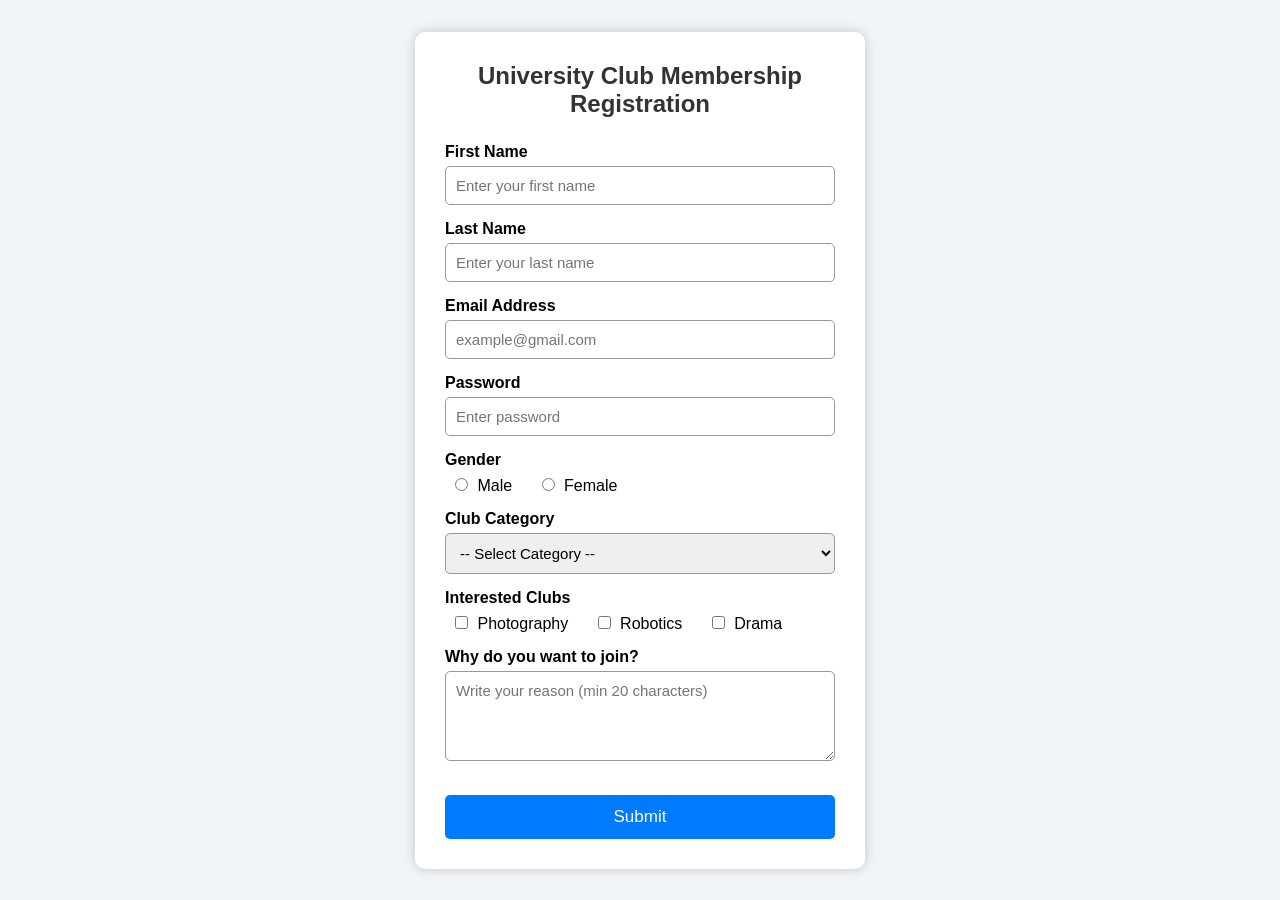
<file: Lab_final_MID/index.html>
<!DOCTYPE html>
<html lang="en">

<head>
    <meta charset="UTF-8">
    <meta name="viewport" content="width=device-width, initial-scale=1.0">
    <title>University Club Membership Registration</title>
    <link rel="stylesheet" href="style.css">
</head>

<body>

    <div class="container">

        <h2>University Club Membership Registration</h2>

        <form id="myForm">

            <!-- First Name -->

            <label for="firstName">First Name</label>
            <input type="text" id="firstName" placeholder="Enter your first name">
            <small id="firstNameError" class="error"></small>


            <!-- Last Name -->

            <label for="lastName">Last Name</label>
            <input type="text" id="lastName" placeholder="Enter your last name">
            <small id="lastNameError" class="error"></small>


            <!-- Email -->

            <label for="email">Email Address</label>
            <input type="email" id="email" placeholder="example@gmail.com">
            <small id="emailError" class="error"></small>


            <!-- Password -->

            <label for="password">Password</label>
            <input type="password" id="password" placeholder="Enter password">
            <small id="passwordError" class="error"></small>


            <!-- Gender -->

            <label>Gender</label>

            <div class="radio-group">

                <input type="radio" id="male" name="gender" value="Male">
                <label for="male">Male</label>

                <input type="radio" id="female" name="gender" value="Female">
                <label for="female">Female</label>

            </div>

            <small id="genderError" class="error"></small>


            <!-- Club Category -->

            <label for="clubCategory">Club Category</label>

            <select id="clubCategory">
                <option value="">-- Select Category --</option>
                <option value="Sports">Sports</option>
                <option value="Cultural">Cultural</option>
                <option value="Debate">Debate</option>
                <option value="Technology">Technology</option>
            </select>

            <small id="clubCategoryError" class="error"></small>


            <!-- Interested Clubs -->

            <label>Interested Clubs</label>

            <div class="checkbox-group">

                <input type="checkbox" id="photography" name="club" value="Photography">
                <label for="photography">Photography</label>

                <input type="checkbox" id="robotics" name="club" value="Robotics">
                <label for="robotics">Robotics</label>

                <input type="checkbox" id="drama" name="club" value="Drama">
                <label for="drama">Drama</label>

            </div>

            <small id="clubError" class="error"></small>


            <!-- Why Join -->

            <label for="reason">Why do you want to join?</label>

            <textarea id="reason" rows="4" placeholder="Write your reason (min 20 characters)"></textarea>

            <small id="reasonError" class="error"></small>


            <!-- Submit -->

            <button type="submit">Submit</button>

        </form>

    </div>

    <script src="script.js"></script>

</body>

</html>
</file>
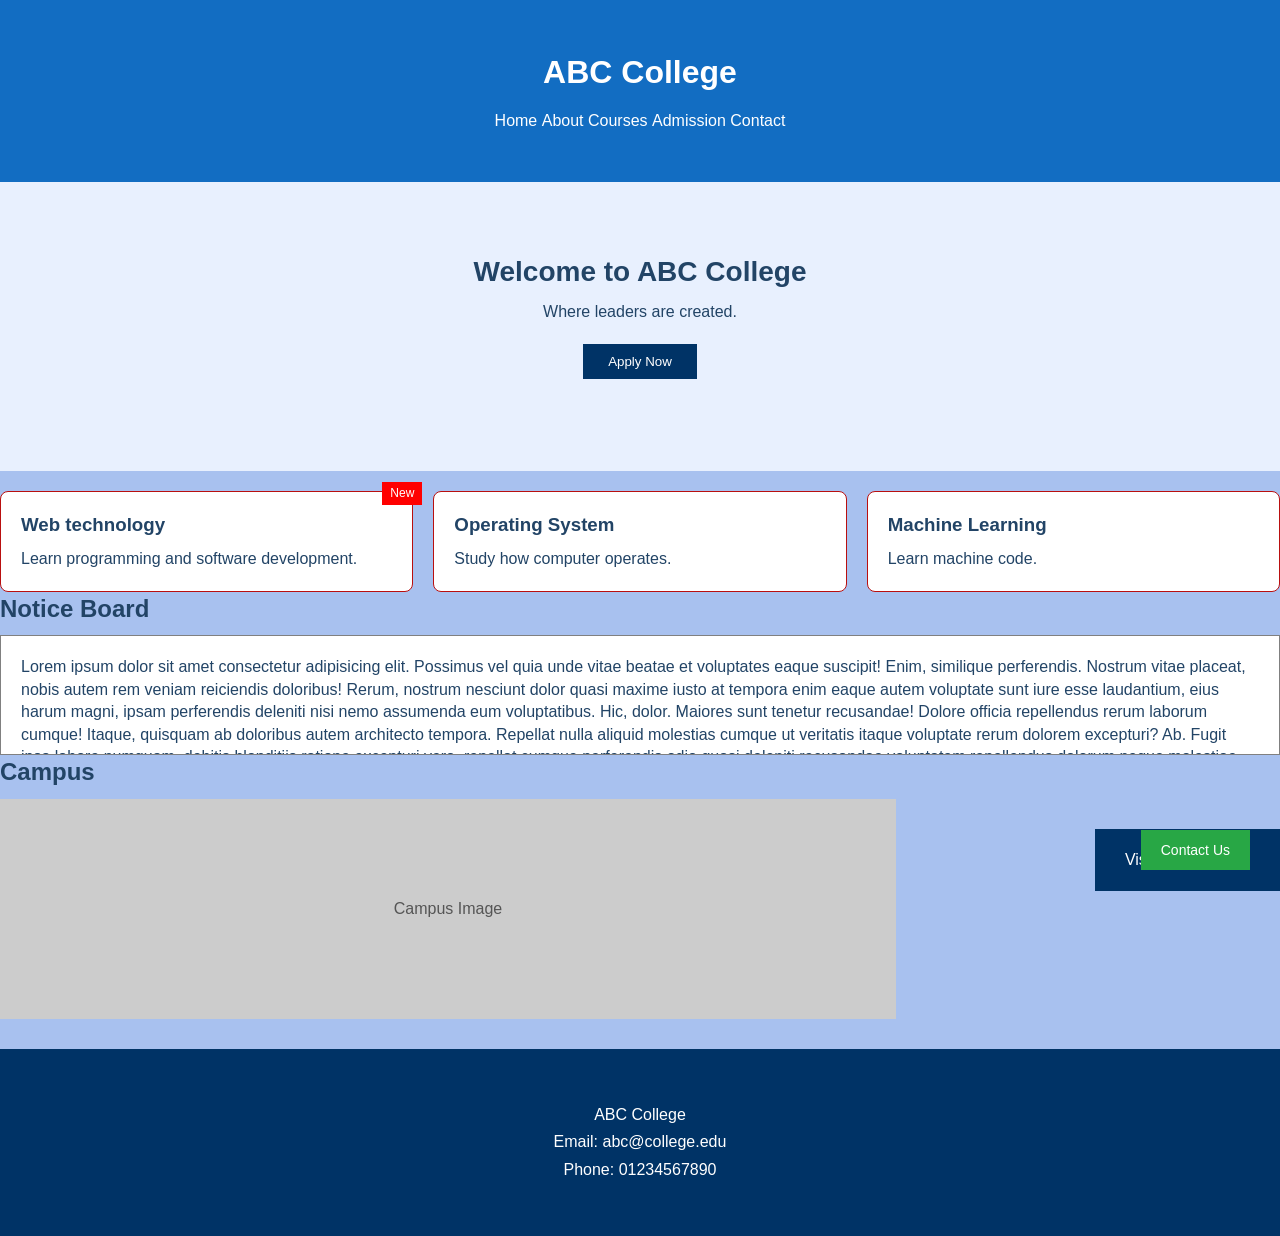
<file: 23-55288-3/css_html.html>
<!DOCTYPE html>
<html lang="en">
<head>
    <meta charset="UTF-8">
    <title>ABC College</title>
    <link rel="stylesheet" href="style.css">
</head>
<body>

    <header class="header">
        <div class="container">
            <h1>ABC College</h1>
            <nav class="navbar">
                <ul class="nav-list">
                    <li class="nav-item"><a href="#">Home</a></li>
                    <li class="nav-item"><a href="#">About</a></li>
                    <li class="nav-item"><a href="#">Courses</a></li>
                    <li class="nav-item"><a href="#">Admission</a></li>
                    <li class="nav-item"><a href="#">Contact</a></li>
                </ul>
            </nav>
        </div>
    </header>

    <section class="welcome">
        <div class="container">
            <h2>Welcome to ABC College</h2>
            <p>Where leaders are created.</p>
            <button>Apply Now</button>
            <br><br>
        </div>
    </section>

    <section class="coursecontainer">
        <div class="courses">

            <div class="course-card">
                <span class="badge">New</span>
                <h3>Web technology</h3>
                <p>Learn programming and software development.</p>
            </div>

            <div class="course-card">
                <h3>Operating System</h3>
                <p>Study how computer operates.</p>
            </div>

            <div class="course-card">
                <h3>Machine Learning</h3>
                <p>Learn machine code.</p>
            </div>

        </div>
    </section>

    <section class="noticeboard">
        <h2>Notice Board</h2>
        <div class="notice">
            <p>Lorem ipsum dolor sit amet consectetur adipisicing elit. Possimus vel quia unde vitae beatae et voluptates eaque suscipit! Enim, similique perferendis. Nostrum vitae placeat, nobis autem rem veniam reiciendis doloribus!
            Rerum, nostrum nesciunt dolor quasi maxime iusto at tempora enim eaque autem voluptate sunt iure esse laudantium, eius harum magni, ipsam perferendis deleniti nisi nemo assumenda eum voluptatibus. Hic, dolor.
            Maiores sunt tenetur recusandae! Dolore officia repellendus rerum laborum cumque! Itaque, quisquam ab doloribus autem architecto tempora. Repellat nulla aliquid molestias cumque ut veritatis itaque voluptate rerum dolorem excepturi? Ab.
            Fugit ipsa labore numquam, debitis blanditiis ratione excepturi vero, repellat cumque perferendis odio quasi deleniti recusandae voluptatem repellendus dolorum neque molestiae delectus rerum ab odit in! Sint distinctio magni qui?
            Fugit aspernatur deserunt est nisi odio eius, nostrum rerum commodi pariatur vel perferendis corrupti repellat ea neque, sed non suscipit aliquam. Aliquam repellat suscipit nam laudantium quibusdam provident fugiat libero.
            Similique odio est, deserunt itaque porro optio dolore ullam officiis aut neque libero quod eius ex rem nesciunt magnam modi eos voluptatum. Cum corporis a consectetur suscipit et dolores nulla?
            Earum facilis quibusdam hic exercitationem vel ipsam vero placeat fuga aliquam veniam, incidunt maiores nihil necessitatibus saepe, deserunt fugiat consequuntur ut dignissimos. Quia molestiae eius ullam recusandae atque sit nulla.
            Consequatur libero alias optio nesciunt, cupiditate iste mollitia quia temporibus, suscipit, minima saepe sed blanditiis omnis officia eligendi incidunt cumque dolorem molestiae tenetur corrupti exercitationem soluta quasi quae sit? Molestiae.
            Alias velit ex iure beatae harum labore maxime doloribus necessitatibus, quibusdam temporibus dolorum facilis at totam quos a ipsa praesentium ab? Officia, neque minus cumque exercitationem error debitis vel sapiente.
            Debitis itaque laborum, quis earum molestiae nihil. Maxime debitis ut dolore odio dolorem, quasi libero a obcaecati quaerat, commodi, quisquam repellat aliquam cumque accusamus asperiores saepe iusto. Repellat, nesciunt consequatur!</p>
        </div>
    </section>

    <section class="collegecampus">
        <h2>Campus</h2>
        <div class="campus">
            <div class="image-box">
                Campus Image
            </div>
            <div class="info-box">
                Visit Our Campus
            </div>
        </div>
    </section>

    <button class="contact-btn">Contact Us</button>

    <footer class="footer">
        <div class="container">
            <p>ABC College</p>
            <p>Email: abc@college.edu</p>
            <p>Phone: 01234567890</p>
        </div>
    </footer>

</body>
</html>
</file>
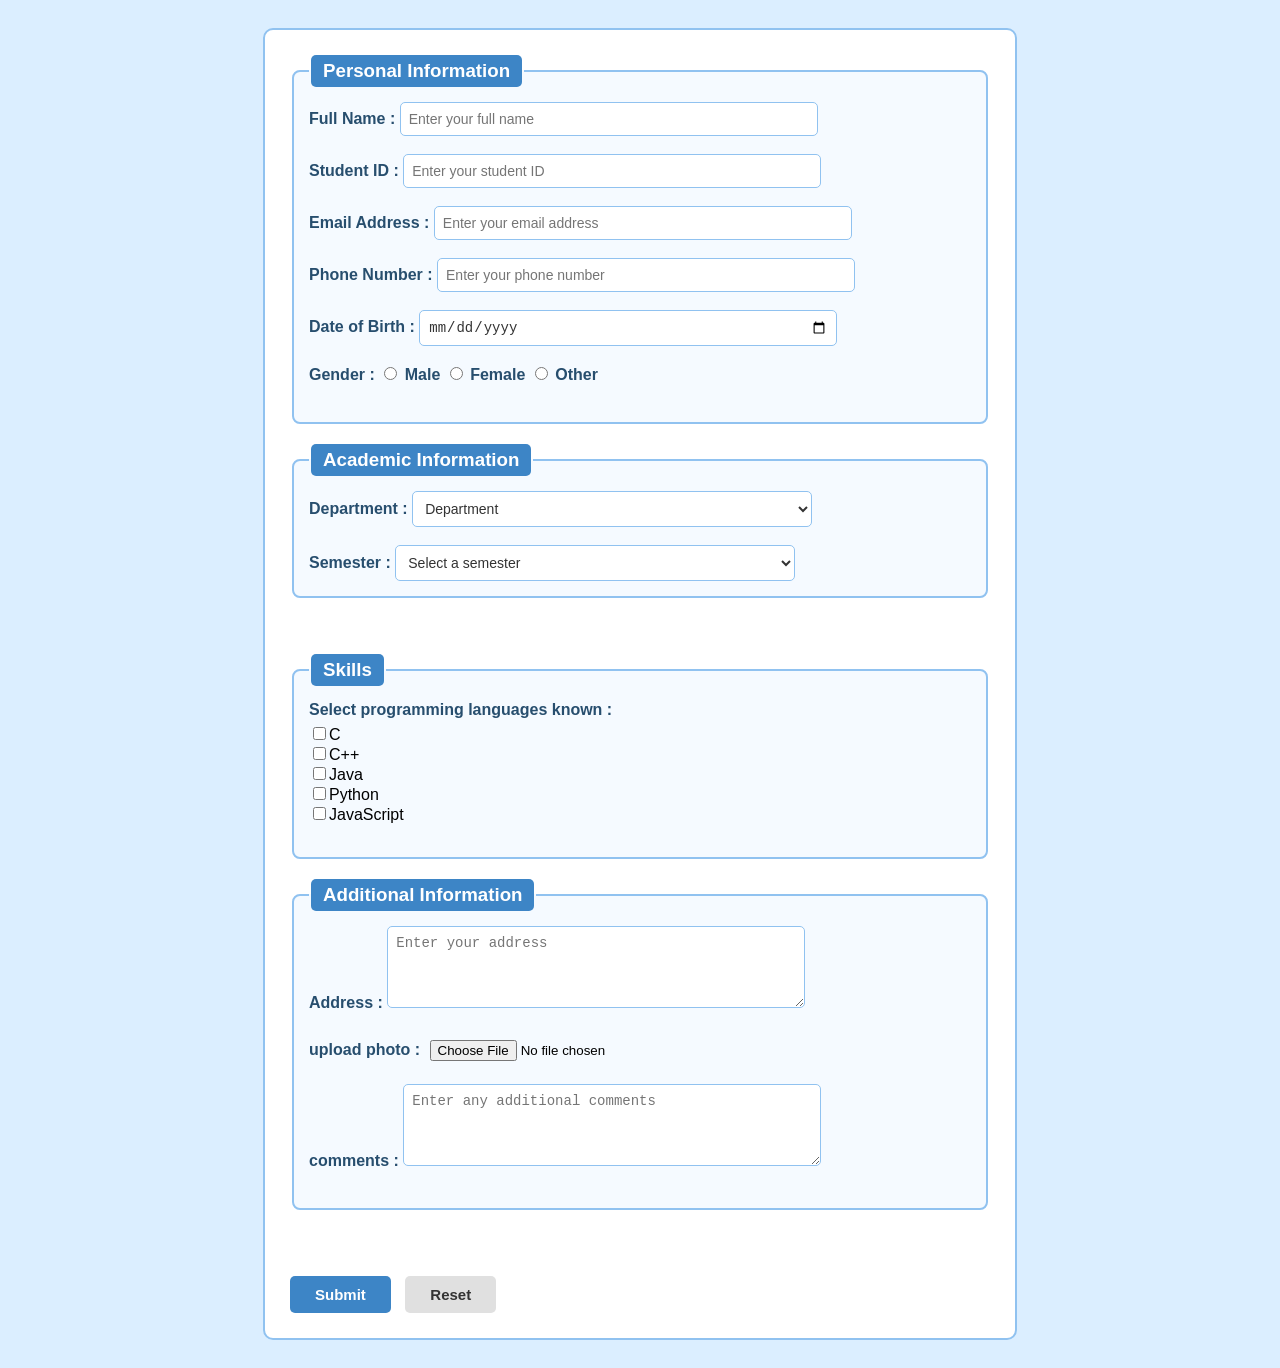
<file: 23-55288-3/homeTask.html>
<!DOCTYPE html>
<html lang="en">

<head>
    <meta charset="UTF-8">
    <meta name="viewport" content="width=device-width, initial-scale=1.0">
    <title>Creating a Student Registration Form Using HTML </title>
    <link rel="stylesheet" href="homeTask.css">
</head>

<body>
    <form action="#" method="post" class="registration-form">
        <fieldset>
            <legend>
                <h3>Personal Information</h3>
            </legend>
            <label for="fullname">Full Name :</label>
            <input type="text" name="fullname" id="fullname" placeholder="Enter your full name" required>
            <br><br>
            <label for="studentid">Student ID :</label>
            <input type="text" name="studentid" id="studentid" placeholder="Enter your student ID" required>
            <br><br>
            <label for="emailaddress">Email Address :</label>
            <input type="email" name="emailaddress" id="emailaddress"  placeholder="Enter your email address" required>
            <br><br>
            <label for="phone">Phone Number :</label>
            <input type="tel" name="phone" id="phone" placeholder="Enter your phone number" required>
            <br><br>
            <label for="dob">Date of Birth :</label>
            <input type="date" name="dob" id="dob" >
            <br><br>
            <label class="gender-label">Gender :</label>
            <input type="radio" name="gender" id="male" value="male">
            <label for="male">Male</label>
            <input type="radio" name="gender" id="female" value="female">
            <label for="female">Female</label>
            <input type="radio" name="gender" id="other" value="other">
            <label for="other">Other</label>
            <br><br>

        </fieldset>
        <fieldset>
            <legend><h3>Academic Information</h3></legend>
            <label for="dept">Department :</label>
            <select name="dept" id="dept">
                <option value="select" selected>Department</option>
                <option value="cse">CSE</option>
                <option value="eee">EEE</option>
                <option value="bba">BBA</option>
                <option value="english">English</option>
                <option value="civil">Civil Engineering</option>
            </select>
            <br><br>
            <label class="semester-label">Semester :</label>
            <select name="semester" id="semester">
                <option value="select" selected>Select a semester</option>
                <option value="1st">1st Semester</option>
                <option value="2nd">2nd Semester</option>
                <option value="3rd">3rd Semester</option>
                <option value="5th">5th Semester</option>
                <option value="6th">6th Semester</option>
                <option value="7th">7th Semester</option>
                <option value="8th">8th Semester</option>
                <option value="9th">9th Semester</option>
            </select>
        </fieldset>
        <br><br>
        <fieldset>
            <legend><h3>Skills</h3></legend>
            <label class="skills-label">Select programming languages known :</label><br>
            <input type="checkbox" name="skills" id="c" value="C">C<br>
            <input type="checkbox" name="skills" id="cpp" value="C++">C++<br>
            <input type="checkbox" name="skills" id="java" value="Java">Java<br>
            <input type="checkbox" name="skills" id="python" value="Python">Python<br>
            <input type="checkbox" name="skills" id="javascript" value="JavaScript">JavaScript
            <br><br>
        </fieldset>
        <fieldset>
            <legend><h3>Additional Information</h3></legend>
            <label for="address">Address :</label>
            <textarea name="address" id="address" rows="4" cols="50" placeholder="Enter your address"></textarea>
            <br><br>
            <label for="photo">upload photo :</label>
            <input type="file" name="photo" id="photo">
            <br><br>
            <label for="comments">comments :</label>
            <textarea name="comments" id="comments" rows="4" cols="50" placeholder="Enter any additional comments" maxlength="200"></textarea>  
            <br><br>
        </fieldset>
        <br><br>

        <input type="submit" value="Submit" class="btn-submit">
        <input type="reset" value="Reset" class="btn-reset">
    </form>
</body>

</html>
</file>
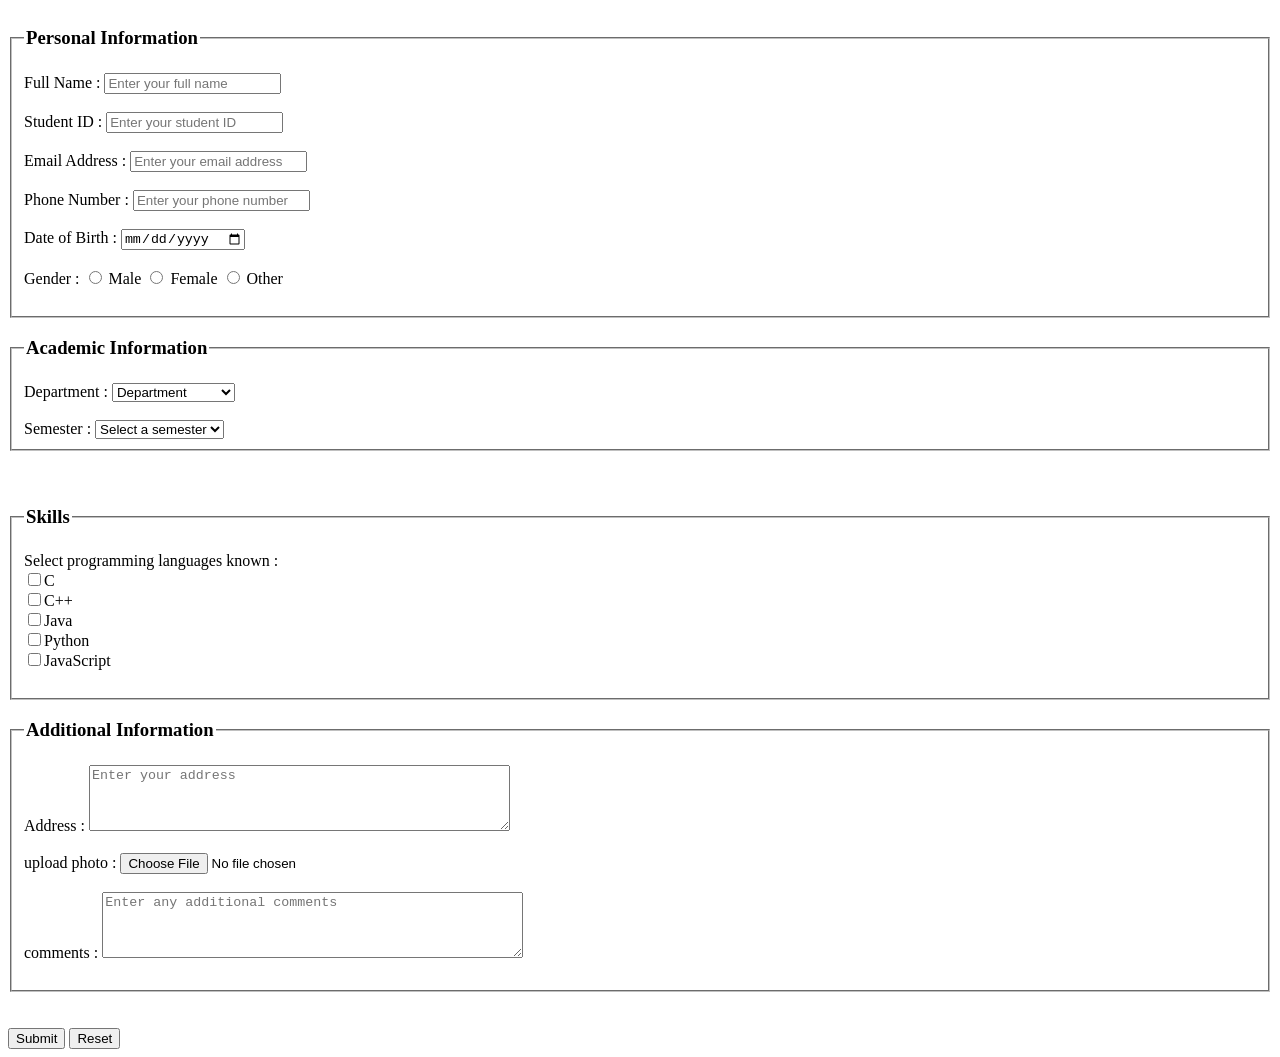
<file: 23-55288-3/student_registration.html>
<!DOCTYPE html>
<html lang="en">

<head>
    <meta charset="UTF-8">
    <meta name="viewport" content="width=device-width, initial-scale=1.0">
    <title>Creating a Student Registration Form Using HTML </title>
</head>

<body>
    <form action="#" method="post">
        <fieldset>
            <legend>
                <h3>Personal Information</h3>
            </legend>
            <label for="fullname">Full Name :</label>
            <input type="text" name="fullname" id="fullname" placeholder="Enter your full name" required>
            <br><br>
            <label for="studentid">Student ID :</label>
            <input type="text" name="studentid" id="studentid" placeholder="Enter your student ID" required>
            <br><br>
            <label for="emailaddress">Email Address :</label>
            <input type="email" name="emailaddress" id="emailaddress"  placeholder="Enter your email address" required>
            <br><br>
            <label for="phone">Phone Number :</label>
            <input type="tel" name="phone" id="phone" placeholder="Enter your phone number" required>
            <br><br>
            <label for="dob">Date of Birth :</label>
            <input type="date" name="dob" id="dob" >
            <br><br>
            <label >Gender :</label>
            <input type="radio" name="gender" id="male" value="male">
            <label for="male">Male</label>
            <input type="radio" name="gender" id="female" value="female">
            <label for="female">Female</label>
            <input type="radio" name="gender" id="other" value="other">
            <label for="other">Other</label>
            <br><br>

        </fieldset>
        <fieldset>
            <legend><h3>Academic Information</h3></legend>
            <label for="dept">Department :</label>
            <select name="dept" id="dept">
                <option value="select" selected>Department</option>
                <option value="cse">CSE</option>
                <option value="eee">EEE</option>
                <option value="bba">BBA</option>
                <option value="english">English</option>
                <option value="civil">Civil Engineering</option>
            </select>
            <br><br>
            <label >Semester :</label>
            <select name="semester" id="semester">
                <option value="select" selected>Select a semester</option>
                <option value="1st">1st Semester</option>
                <option value="2nd">2nd Semester</option>
                <option value="3rd">3rd Semester</option>
                <option value="5th">5th Semester</option>
                <option value="6th">6th Semester</option>
                <option value="7th">7th Semester</option>
                <option value="8th">8th Semester</option>
                <option value="9th">9th Semester</option>
            </select>
        </fieldset>
        <br><br>
        <fieldset>
            <legend><h3>Skills</h3></legend>
            <label>Select programming languages known :</label><br>
            <input type="checkbox" name="skills" id="c" value="C">C<br>
            <input type="checkbox" name="skills" id="cpp" value="C++">C++<br>
            <input type="checkbox" name="skills" id="java" value="Java">Java<br>
            <input type="checkbox" name="skills" id="python" value="Python">Python<br>
            <input type="checkbox" name="skills" id="javascript" value="JavaScript">JavaScript
            <br><br>
        </fieldset>
        <fieldset>
            <legend><h3>Additional Information</h3></legend>
            <label for="address">Address :</label>
            <textarea name="address" id="address" rows="4" cols="50" placeholder="Enter your address"></textarea>
            <br><br>
            <label for="photo">upload photo :</label>
            <input type="file" name="photo" id="photo">
            <br><br>
            <label for="comments">comments :</label>
            <textarea name="comments" id="comments" rows="4" cols="50" placeholder="Enter any additional comments" maxlength="200"></textarea>  
            <br><br>
        </fieldset>
        <br><br>

        <input type="submit" value="Submit">
        <input type="reset" value="Reset">
    </form>
</body>

</html>
</file>
<file: Lab_final_MID/style.css>
* {
    margin: 0;
    padding: 0;
    box-sizing: border-box;
    font-family: Arial, Helvetica, sans-serif;
}

body {
    background: #f2f4f7;
    display: flex;
    justify-content: center;
    align-items: center;
    min-height: 100vh;
}

.container {
    width: 450px;
    background: #fff;
    padding: 30px;
    border-radius: 10px;
    box-shadow: 0 0 12px rgba(0, 0, 0, 0.2);
}

h2 {
    text-align: center;
    margin-bottom: 25px;
    color: #333;
}

label {
    display: block;
    font-weight: bold;
    margin-top: 15px;
    margin-bottom: 5px;
}

input[type="text"],
input[type="email"],
input[type="password"],
select,
textarea {
    width: 100%;
    padding: 10px;
    border: 1px solid #999;
    border-radius: 5px;
    font-size: 15px;
    outline: none;
}

input:focus,
select:focus,
textarea:focus {
    border: 2px solid #007bff;
}

.radio-group,
.checkbox-group {
    margin-top: 8px;
}

.radio-group input,
.checkbox-group input {
    margin-right: 5px;
    margin-left: 10px;
}

.radio-group label,
.checkbox-group label {
    display: inline;
    font-weight: normal;
    margin-right: 15px;
}

.error {
    display: block;
    color: red;
    font-size: 13px;
    margin-top: 4px;
    margin-bottom: 5px;
}

.errorBorder {
    border: 2px solid red !important;
}

.successBorder {
    border: 2px solid green !important;
}

button {
    width: 100%;
    margin-top: 25px;
    padding: 12px;
    background: #007bff;
    color: white;
    border: none;
    border-radius: 5px;
    font-size: 17px;
    cursor: pointer;
    transition: 0.3s;
}

button:hover {
    background: #0056b3;
}
</file>
<file: 23-55288-3/style.css>
* {
    margin: 0;
    padding: 0;
    box-sizing: border-box;
    font-family: Arial, Helvetica, sans-serif;
}

body {
    background: #a8c1ef;
    color: #246;
    line-height: 1.4;
}

.container {
    max-width: 1000px;
    margin: auto;
    padding: 30px;
}


.header {
    background: #126dc2;
    color: white;
    text-align: center;
    padding: 20px;
    position: sticky;
    top: 0;
    z-index: 100;
}

.nav-list {
    list-style: none;
    margin-top: 15px;
}

.nav-item {
    display: inline-block;
    margin: 0 15 px;
}

.nav-item a {
    color: white;
    text-decoration: none;
}


.welcome {
    background: #e8f0fe;
    padding: 40px 0;
    text-align: center;
}

.welcome h2 {
    font-size: 28px;
    margin-bottom: 10px;
}

.welcome p {
    margin-bottom: 20px;
}

.welcome button {
    padding: 10px 25px;
    background: #003366;
    color: white;
    border: none;
    cursor: pointer;
}


.courses {
    display: flex;
    gap: 20px;
    margin-top: 20px;
}

.course-card {
    display: inline-block;
    border: 1px solid #b90f0f;
    padding: 20px;
    border-radius: 8px;
    background: white;
    flex: 1;
    position: relative;
}

.badge {
    background: red;
    color: white;
    padding: 3px 8px;
    font-size: 12px;
    position: absolute;
    top: -10px;
    right: -10px;
}

.course-card h3 {
    margin-bottom: 10px;
}


.notice {
    height: 120px;
    overflow: auto;
    background: white;
    padding: 20px;
    border: 1px solid gray;
    margin-top: 10px;
}


.campus {
    position: relative;
    height: 220px;
    margin-top: 10px;
}

.image-box {
    background: #ccc;
    width: 70%;
    height: 100%;
    display: flex;
    align-items: center;
    justify-content: center;
    color: #555;
}

.info-box {
    position: absolute;
    top: 30px;
    right: 0;
    background: #003366;
    color: white;
    padding: 20px 30px;
    z-index: 10;
}


.contact-btn {
    position: fixed;
    bottom: 30px;
    right: 30px;
    background: #28a745;
    color: white;
    padding: 12px 20px;
    border: none;
    cursor: pointer;
    z-index: 200;
    font-size: 14px;
}


.footer {
    background: #003366;
    color: white;
    text-align: center;
    padding: 20px;
    margin-top: 30px;
}

.footer p {
    margin: 5px 0;
}
</file>
<file: 23-55288-3/homeTask.css>
body {
    font-family: Arial, sans-serif;
    background-color: #dbeeff;
    padding: 20px;
}

.registration-form {
    max-width: 700px;
    margin: 0 auto;
    background-color: #ffffff;
    padding: 25px;
    border: 2px solid #90c2f0;
    border-radius: 10px;
    
}

fieldset {
    border: 2px solid #90c2f0;
    border-radius: 8px;
    margin-bottom: 20px;
    padding: 15px;
    background-color: #f5faff;
}

legend h3 {
    color: #ffffff;
    background-color: #3d85c6;
    margin: 0;
    padding: 5px 12px;
    border-radius: 5px;
}

label {
    display: inline-block;
    margin-bottom: 5px;
    font-weight: bold;
    color: #274e6e;
}

input[type="text"],
input[type="email"],
input[type="tel"],
input[type="date"],
select,
textarea {
    width: 100%;
    max-width: 400px;
    padding: 8px;
    border: 1px solid #90c2f0;
    border-radius: 5px;
    font-size: 14px;
    background-color: #ffffff;
    color: #333333;
}


input[type="file"] {
    padding: 5px;
}

.btn-submit,
.btn-reset {
    padding: 10px 25px;
    border: none;
    border-radius: 5px;
    font-size: 15px;
    font-weight: bold;
    
    margin-right: 10px;
    margin-top: 10px;
}

.btn-submit {
    background-color: #3d85c6;
    color: #ffffff;
}

.btn-submit:hover {
    background-color: #2e6ba1;
}

.btn-reset {
    background-color: #e0e0e0;
    color: #333333;
}

.btn-reset:hover {
    background-color: #c7c7c7;
}
</file>
